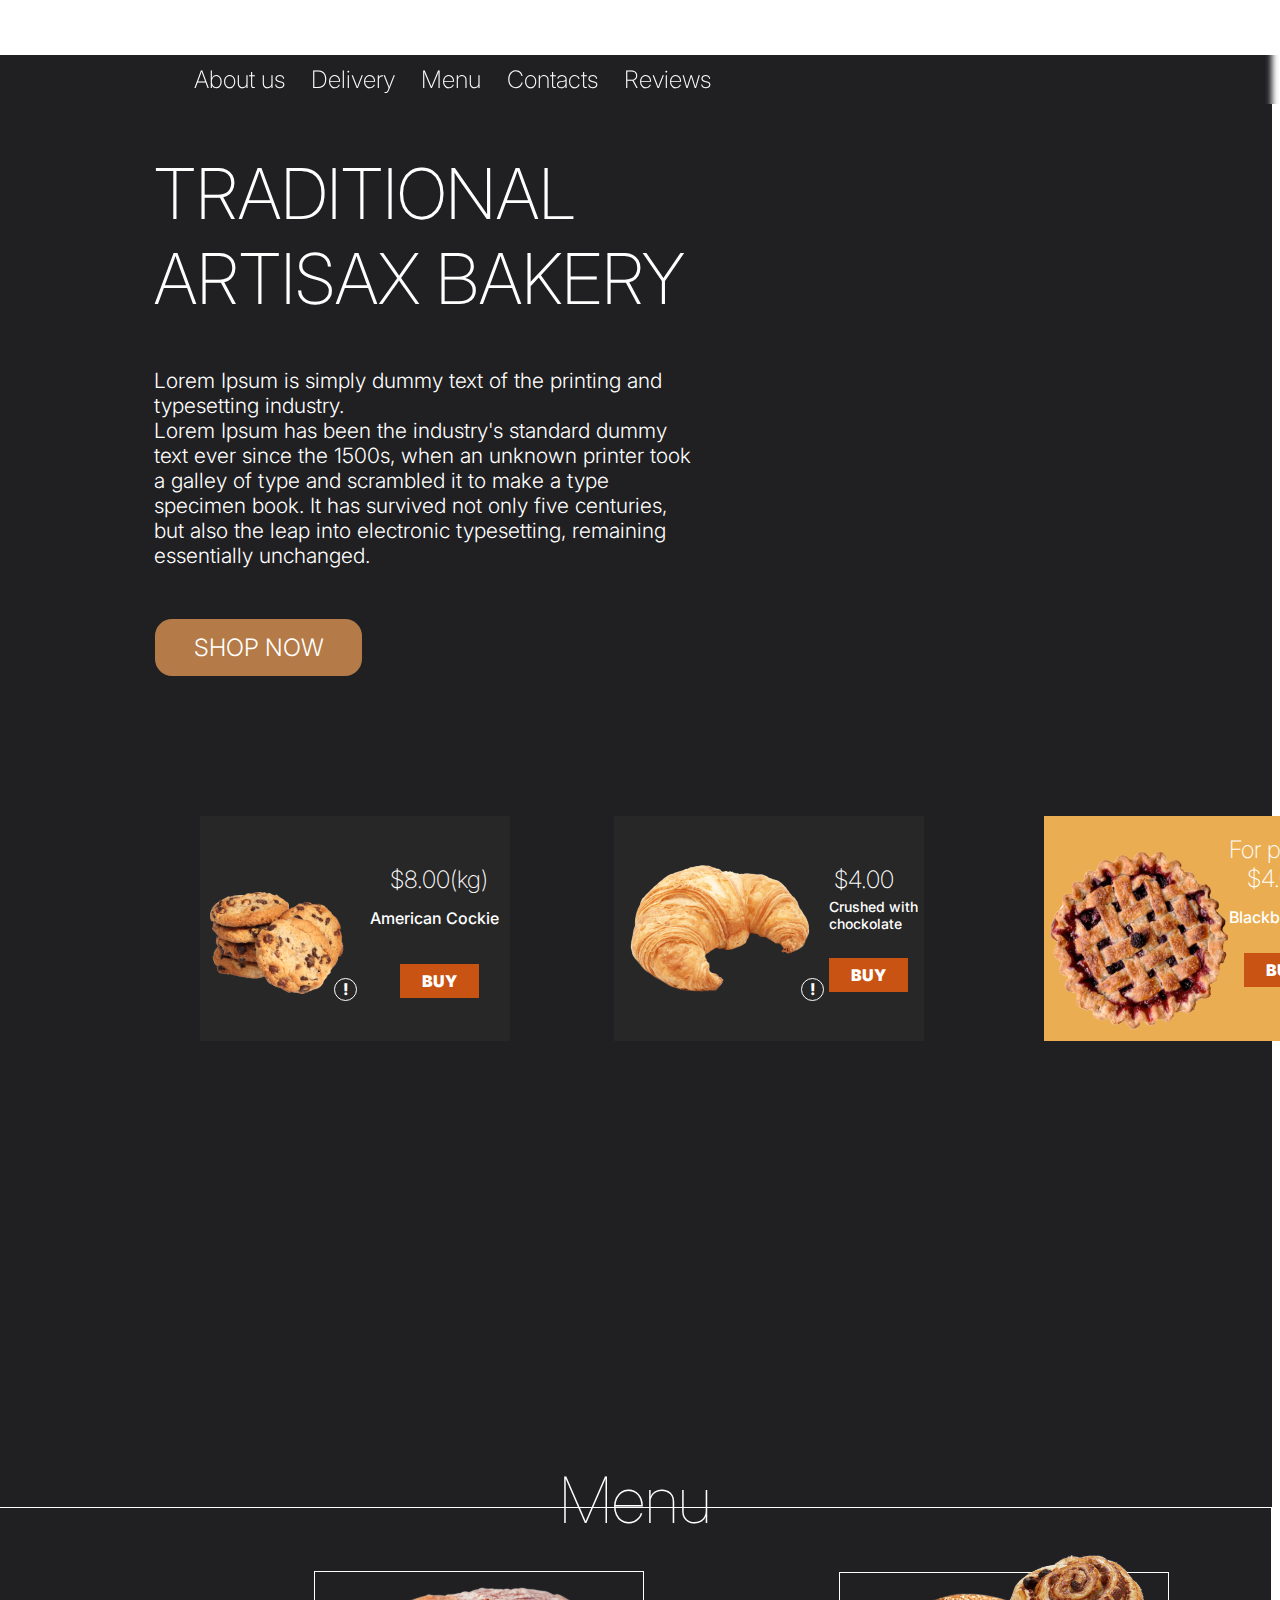
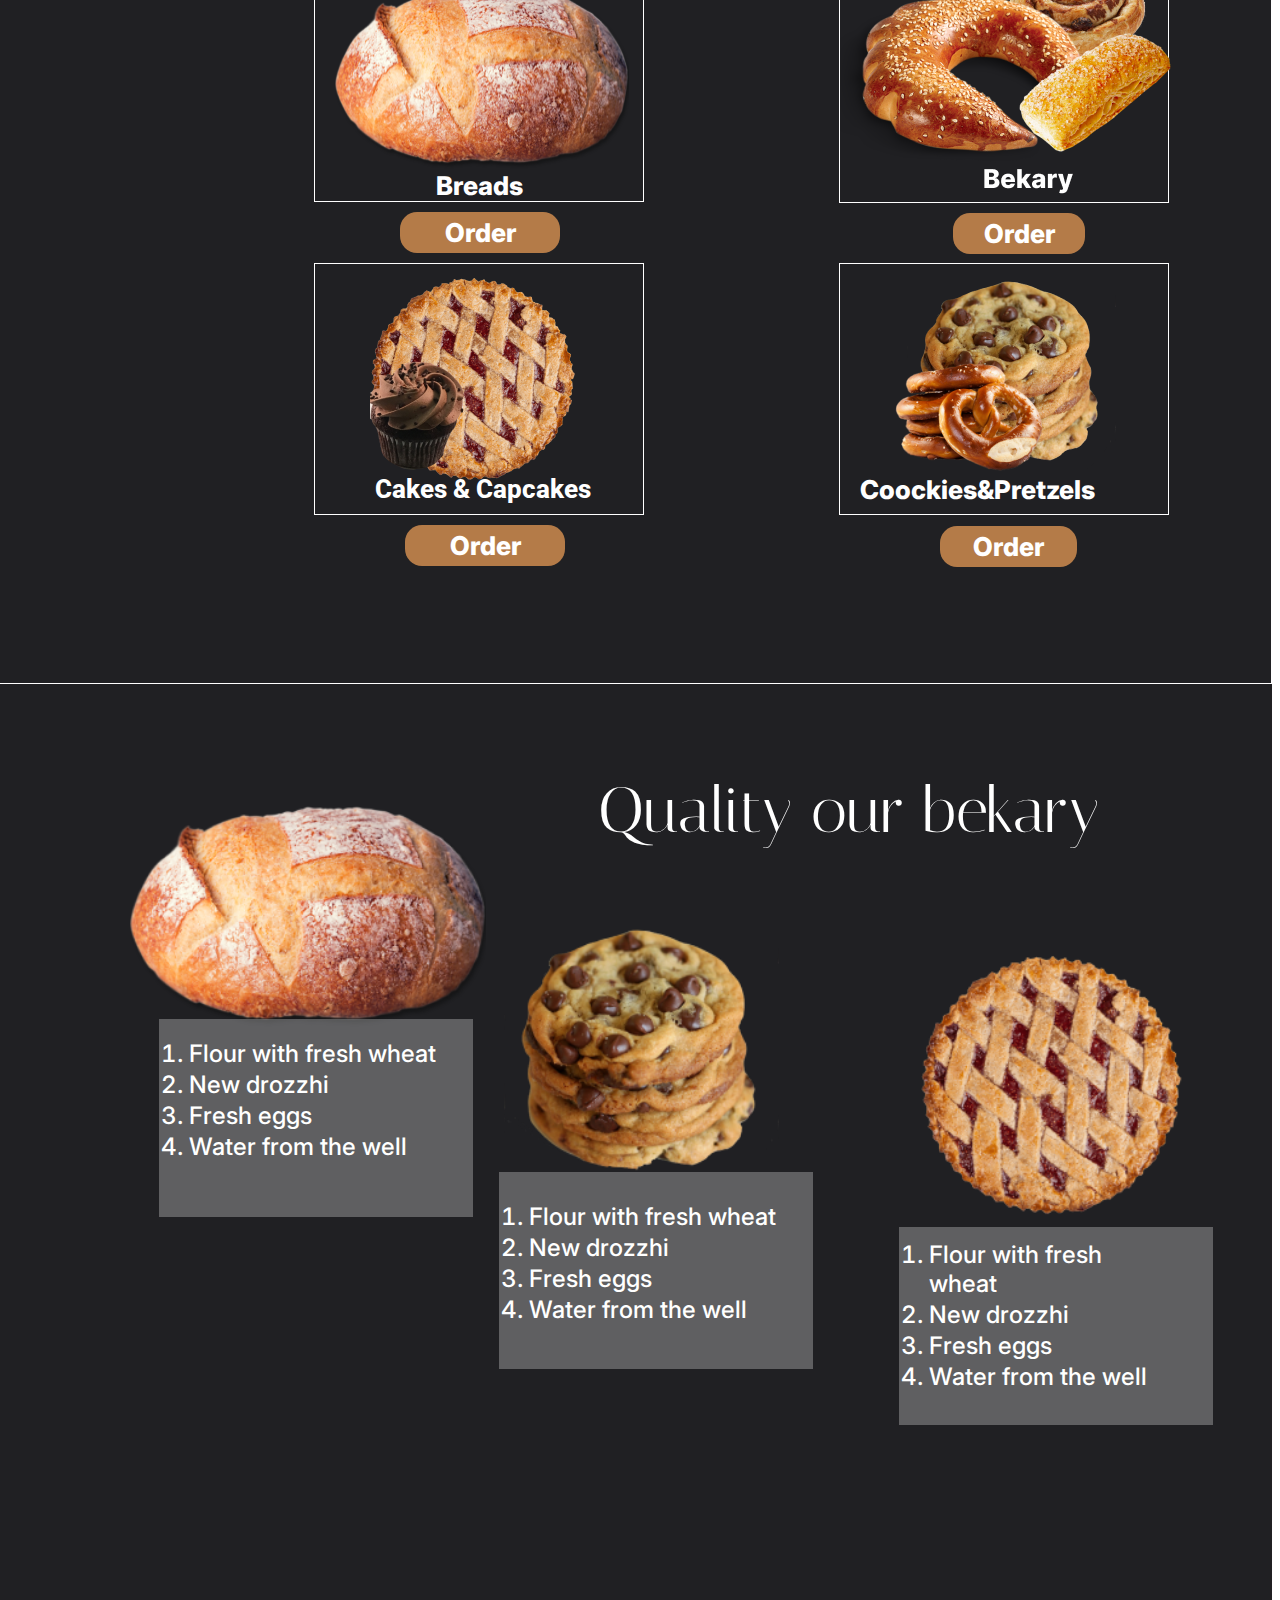
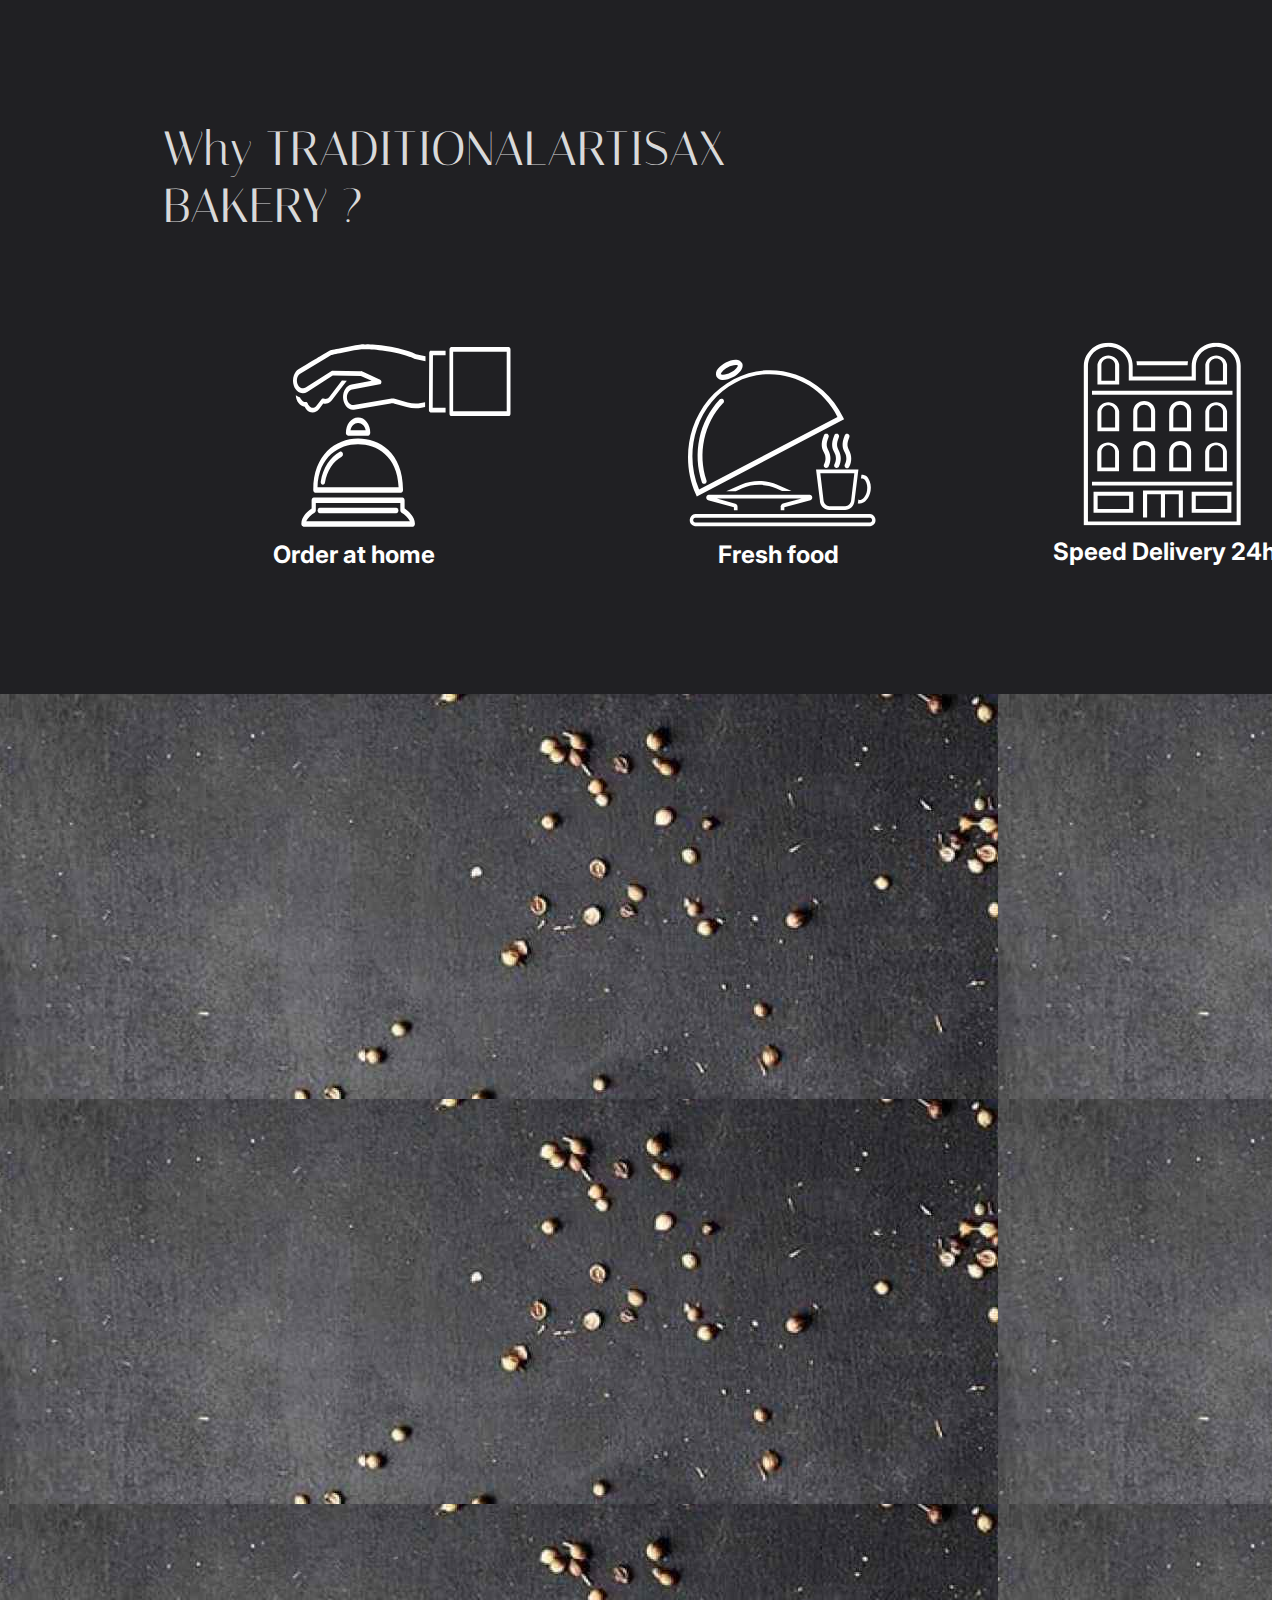
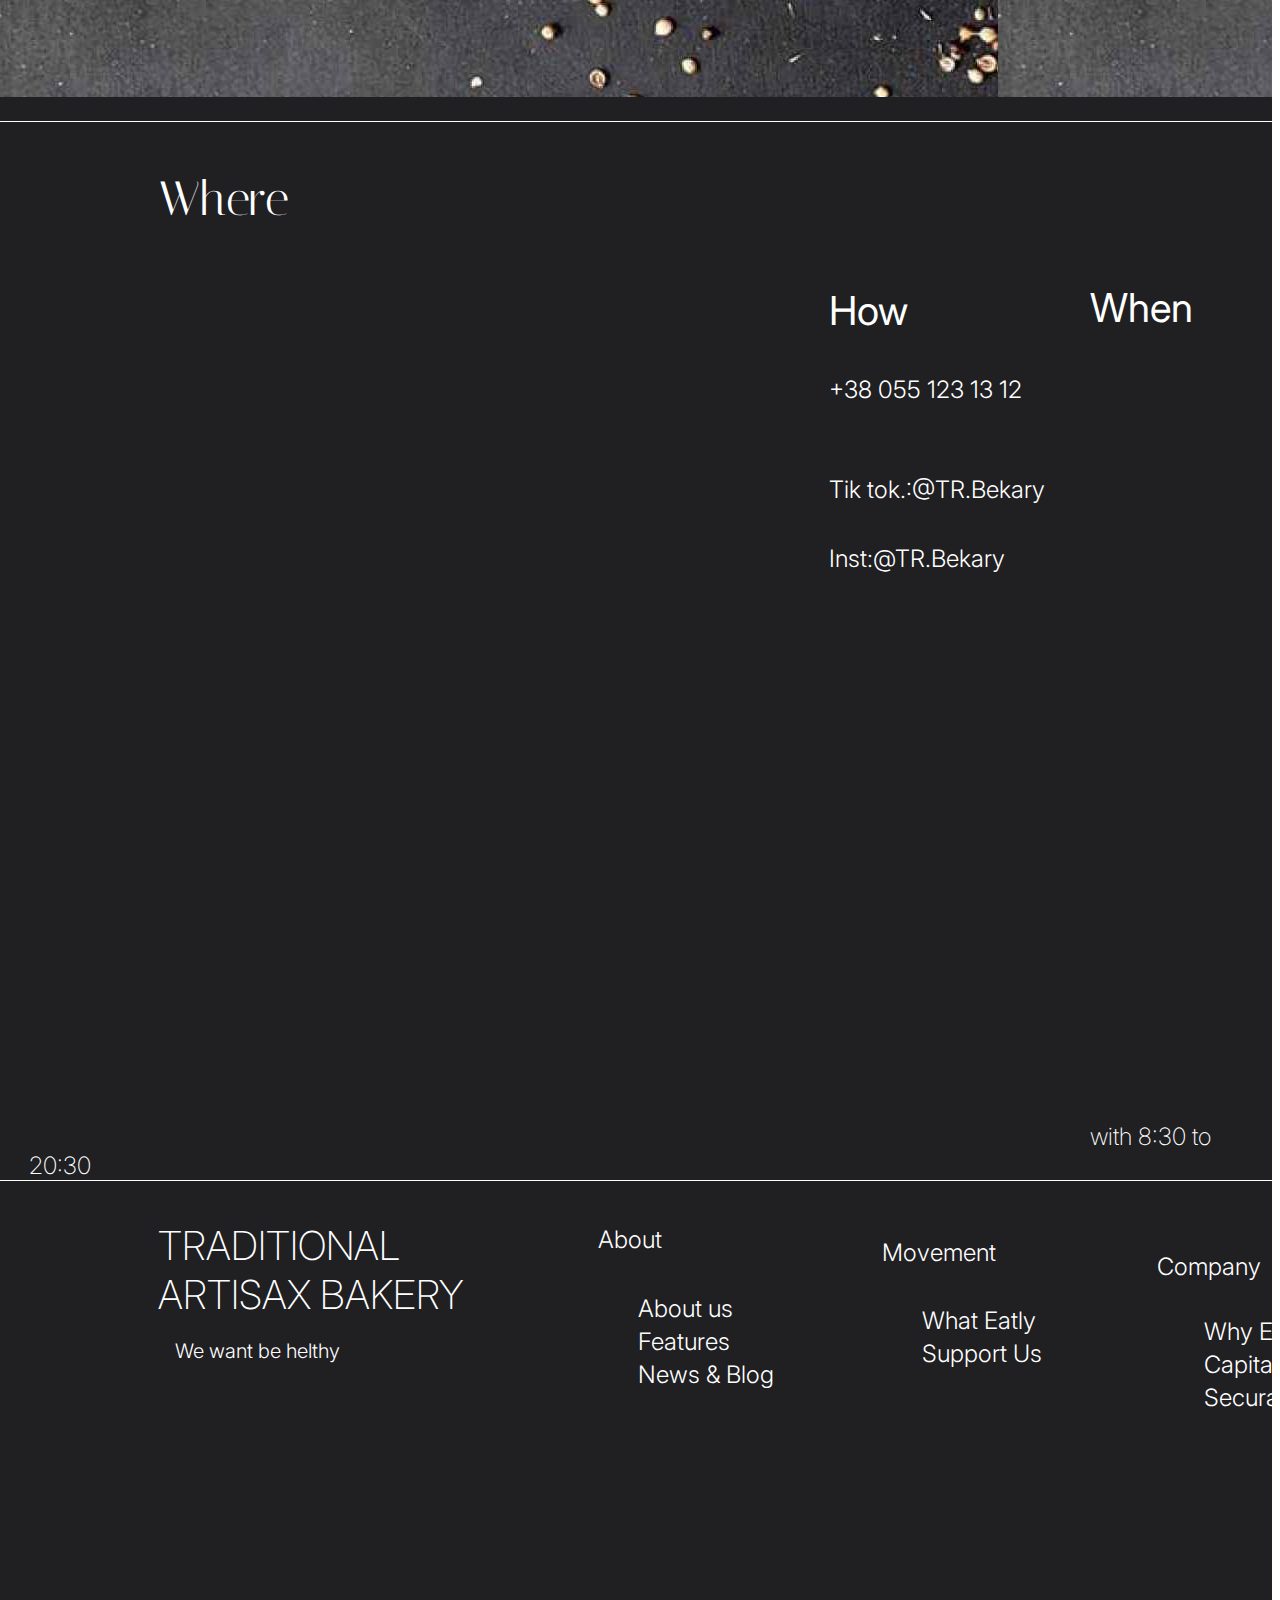
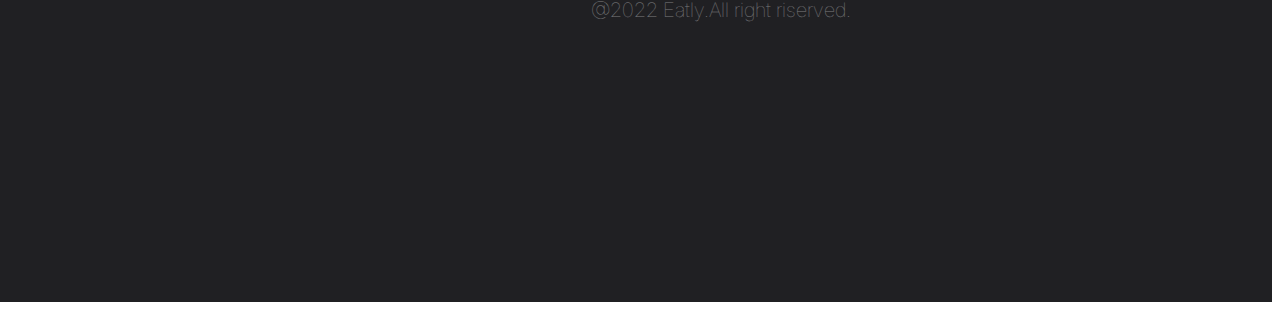
<file: index.html>
<!DOCTYPE html>
<html lang="en">
  <head>
    <meta charset="UTF-8" />
    <meta name="viewport" content="width=device-width, initial-scale=1.0" />
    <title>TRADITIONAL ARTISAX BAKERY</title>
    <link rel="stylesheet" href="./css/style.css" />
    <link rel="preconnect" href="https://fonts.googleapis.com" />
    <link rel="preconnect" href="https://fonts.gstatic.com" crossorigin />
    <link
      href="https://fonts.googleapis.com/css2?family=Inter:wght@800&family=Roboto:wght@500&display=swap"
      rel="stylesheet"
    />
  </head>
  <body>
    <div id="container" class="container">
      <div id="popup-parent" class="popup-parent">
        <div id="popup" style="display: none" class="popup">
          <form>
            <h2 class="form-title">
              TRADITIONAL <br />
              ARTISAX BAKERY
            </h2>
            <input
              name="address-input"
              class="address-input"
              type="text"
              placeholder="Your address"
            />
            <br />
            <input
              name="card-input"
              class="card-input"
              type="text"
              inputmode="numeric"
              placeholder="Your card"
            />
            <br />
            <button class="form-btn" type="submit">Shop now</button>
            <button id="closebtn" class="closebtn" type="button"></button>
            <img class="form-img" src="./image/breads.png" alt="bread" />
          </form>
        </div>
      </div>

      <header class="first-screen">
        <nav class="nav">
          <ul class="ul">
            <li class="about-nav-link"><a href="#">About us</a></li>
            <li id="scroll-object" class="delivery-nav-link">
              <a href="#">Delivery</a>
            </li>
            <li class="menu-nav-link"><a href="#">Menu</a></li>
            <li class="contacts-nav-link"><a href="#">Contacts</a></li>
            <li class="reviews-nav-link"><a href="#">Reviews</a></li>
          </ul>
        </nav>
      </header>
      <main>
        <section class="main-menu">
          <h1 class="title">
            TRADITIONAL <br />
            ARTISAX BAKERY
          </h1>
          <p class="undertitle-text">
            Lorem Ipsum is simply dummy text of the printing and <br />
            typesetting industry. <br />
            Lorem Ipsum has been the industry's standard dummy <br />
            text ever since the 1500s, when an unknown printer took <br />
            a galley of type and scrambled it to make a type <br />
            specimen book. It has survived not only five centuries, <br />
            but also the leap into electronic typesetting, remaining <br />
            essentially unchanged.
          </p>
          <button id="bybtn" class="buy-button" type="button">shop now</button>
          <b id="message" style="display: none" class="neon"
            >You have added an item to your cart, to buy, click the button
            above.</b
          >
        </section>
        <section class="main-products">
          <ul>
            <li class="cookies">
              <img
                class="cookies-img01"
                src="./image/cookie.png"
                alt="cookie"
              />
              <svg
                class="cookies-img02"
                xmlns="http://www.w3.org/2000/svg"
                width="23"
                height="23"
                viewBox="0 0 23 23"
                fill="none"
              >
                <circle cx="11.5" cy="11.5" r="11" stroke="white" />
              </svg>
              <p class="a1">!</p>
              <p class="cookies-cost">$8.00(kg)</p>
              <p class="cookies-signature">American Cockie</p>
              <button
                id="buy01"
                class="cookies-buy-button main-menu-buy-btn"
                type="button"
              >
                buy
              </button>
            </li>
            <li class="croissant">
              <img
                class="croissant-img01"
                src="./image/croissant.png"
                alt="croissant"
              />
              <svg
                class="croissant-img02"
                xmlns="http://www.w3.org/2000/svg"
                width="23"
                height="23"
                viewBox="0 0 23 23"
                fill="none"
              >
                <circle cx="11.5" cy="11.5" r="11" stroke="white" />
              </svg>
              <p class="a2">!</p>
              <p class="croissant-cost">$4.00</p>
              <p class="croissant-signature">
                Crushed with <br />
                chockolate
              </p>
              <button
                id="buy02"
                class="croissant-buy-button main-menu-buy-btn"
                type="button"
              >
                buy
              </button>
            </li>
            <li class="pie">
              <img class="pie-img" src="./image/pie.png" alt="pie" />
              <p class="pie-cost">
                For piece <br />
                &nbsp;&nbsp;&nbsp;$4.00
              </p>
              <p class="pie-signature">Blackberry pie</p>
              <button
                id="buy03"
                class="pie-buy-button main-menu-buy-btn"
                type="button"
              >
                buy
              </button>
            </li>
          </ul>
        </section>
        <section class="menu">
          <h2 class="menu-title">Menu</h2>
          <ul>
            <li class="breads">
              <img class="bread-img" src="./image/bread.png" alt="bread" />
              <p class="bread-subtitle">Breads</p>
              <button id="order01" class="bread-buy-button order" type="button">
                Order
              </button>
            </li>
            <li class="bekary">
              <img class="bekary-img" src="./image/Group 9.png" alt="bread" />
              <!-- <p class="bekary-subtitle">Bekary</p> -->
              <button
                id="order02"
                class="bekary-buy-button order"
                type="button"
              >
                Order
              </button>
            </li>
            <li class="cakes-and-capcakes">
              <img
                class="cakes-and-capcakes-img"
                src="./image/Group 28.png"
                alt="cakes and capcakes"
              />
              <p class="cakes-and-capcakes-subtitle">Cakes & Capcakes</p>
              <button
                id="order03"
                class="cakes-and-capcakes-buy-button order"
                type="button"
              >
                Order
              </button>
            </li>
            <li class="cookies-and-pretzels">
              <img
                class="cookies-and-pretzels-img"
                src="./image/Group 29.png"
                alt="cookies and pretzels"
              />
              <p class="cookies-and-pretzels-subtitle">Coockies&Pretzels</p>
              <button
                id="order04"
                class="cookies-and-pretzels-buy-button order"
                type="button"
              >
                Order
              </button>
            </li>
          </ul>
        </section>
        <section class="quality-our-bekary">
          <h2 class="quality-our-bekary-title">Quality our bekary</h2>

          <ul class="quality-our-bekary-ul">
            <li>
              <img
                class="quality-our-bekary-bread"
                src="./image/bread.png"
                alt="bread"
              />
              <ol class="quality-our-bekary-ul1">
                <li>Flour with fresh wheat</li>
                <li>New drozzhi</li>
                <li>Fresh eggs</li>
                <li>Water from the well</li>
              </ol>
            </li>
            <li>
              <img
                class="quality-our-bekary-cookies"
                src="./image/pngegg(4)1.png"
                alt="cookies"
              />
              <ol class="quality-our-bekary-ul2">
                <li>Flour with fresh wheat</li>
                <li>New drozzhi</li>
                <li>Fresh eggs</li>
                <li>Water from the well</li>
              </ol>
            </li>
            <li>
              <img
                class="quality-our-bekary-pie"
                src="./image/pngwing3.png"
                alt=""
              />
              <ol class="quality-our-bekary-ul3">
                <li>
                  Flour with fresh <br />
                  wheat
                </li>
                <li>New drozzhi</li>
                <li>Fresh eggs</li>
                <li>Water from the well</li>
              </ol>
            </li>
          </ul>
        </section>
        <section class="our-advantages">
          <!-- <div class="our-advantages-gradient"></div> -->
          <div class="content">
            <h2 class="our-advantages-title">
              Why TRADITIONALARTISAX <br />
              BAKERY ?
            </h2>
            <ul>
              <li>
                <svg
                  class="first-advantage"
                  xmlns="http://www.w3.org/2000/svg"
                  width="219"
                  height="183"
                  viewBox="0 0 219 183"
                  fill="none"
                >
                  <path
                    d="M13.2536 65.1983C14.983 67.3296 17.2882 68.5185 19.6856 68.5156C20.9188 68.503 22.1372 68.17 23.2673 67.5365C24.3975 66.903 25.416 65.9822 26.2613 64.8296L30.3675 59.4113C31.8996 59.8615 33.4961 59.7998 35.0043 59.2319C36.5126 58.664 37.882 57.6091 38.9819 56.1678L47.826 44.5203L54.0284 36.4849L49.0607 36.1901L36.4263 52.8504C35.6878 53.7927 34.7554 54.4456 33.7384 54.7328C32.7215 55.02 31.6618 54.9296 30.6834 54.4722C30.3381 54.3033 29.9622 54.2656 29.6006 54.3637C29.2391 54.4617 28.9073 54.6913 28.6447 55.0251L23.7632 61.5123C23.2559 62.1699 22.6521 62.6918 21.9867 63.048C21.3214 63.4042 20.6076 63.5876 19.8867 63.5876C19.1658 63.5876 18.452 63.4042 17.7866 63.048C17.1212 62.6918 16.5175 62.1699 16.0102 61.5123C15.5015 60.9034 15.1001 60.1619 14.8329 59.3377C14.6861 58.8981 14.4418 58.5238 14.1302 58.2616C13.8187 57.9994 13.4538 57.8609 13.0813 57.8633H12.6219C11.6687 57.8621 10.7293 57.5708 9.88071 57.0134C9.03217 56.4559 8.29865 55.6483 7.74035 54.6566C7.4864 54.2508 7.27418 53.8048 7.10871 53.3296C5.5807 52.9129 4.12238 52.1517 2.80151 51.0812C2.97545 54.0653 3.9683 56.8733 5.60349 59.006C7.23867 61.1388 9.41013 62.4579 11.7317 62.7288C12.1613 63.6262 12.6721 64.4551 13.2536 65.1983Z"
                    fill="white"
                  />
                  <path
                    d="M73.6405 0.0681024H71.7741C70.5691 -0.0227008 69.361 -0.0227008 68.156 0.0681024C60.8338 0.842146 38.379 5.78119 37.4314 5.96549C36.4838 6.37094 32.3776 8.84052 5.44325 24.9849C3.45473 26.2731 1.86241 28.3839 0.923382 30.9766C-0.0156419 33.5693 -0.246596 36.4926 0.267821 39.2745C0.782237 42.0563 2.012 44.5344 3.75857 46.3088C5.50514 48.0833 7.66659 49.0503 9.89399 49.0539C11.4099 49.0579 12.9052 48.6034 14.2587 47.7271L39.9008 31.3616L68.0699 31.6933L78.924 36.6693L58.8237 40.3552C56.341 40.7764 54.0746 42.389 52.4807 44.8686C50.8868 47.3481 50.0836 50.5106 50.2328 53.7196C50.382 56.9286 51.4725 59.946 53.2848 62.1646C55.0972 64.3832 57.4969 65.6383 60.0011 65.6775H61.1784L97.9905 59.3008C99.3135 59.1094 100.652 59.1966 101.953 59.5588L114.157 62.9867C119.025 64.3487 124.044 64.5735 128.974 63.6503L132.563 62.9867V58.0845L128.399 58.8585C123.977 59.6809 119.476 59.4937 115.104 58.3056L102.929 54.8778C101.204 54.3949 99.4285 54.2829 97.6746 54.546L60.8338 60.9595C60.0359 61.0665 59.2293 60.97 58.4605 60.6755C57.6917 60.381 56.9759 59.8944 56.3541 59.2436C55.7324 58.5927 55.217 57.7905 54.8375 56.8832C54.4581 55.9758 54.2222 54.9811 54.1432 53.9563C54.0515 52.9416 54.1171 51.9135 54.3363 50.9314C54.5555 49.9494 54.924 49.0329 55.4205 48.2345C55.9169 47.4361 56.5317 46.7718 57.2291 46.2798C57.9266 45.7879 58.693 45.478 59.4842 45.368L87.1077 40.1709C87.524 40.0988 87.9093 39.8486 88.2011 39.4606C88.4929 39.0727 88.6742 38.5697 88.7157 38.0331C88.7606 37.4931 88.6634 36.9493 88.4396 36.4884C88.2159 36.0275 87.8784 35.676 87.481 35.4898L69.161 26.9016C68.9513 26.8665 68.739 26.8665 68.5293 26.9016L39.585 26.5699C39.2868 26.5763 38.9931 26.6641 38.7235 26.8278L12.6793 43.4514C11.2158 44.3398 9.53839 44.4509 8.01143 43.7607C6.48446 43.0706 5.23136 41.6348 4.52437 39.7655C3.8217 37.9346 3.70791 35.8225 4.20749 33.8848C4.70708 31.9472 5.78005 30.3393 7.19489 29.408L38.4077 10.7573C40.8484 10.2412 61.7813 5.67066 68.5867 4.97033C69.6288 4.87899 70.6746 4.87899 71.7167 4.97033H73.6692C80.4172 5.15463 103.906 6.40782 122.312 14.6274H122.628L132.965 16.9127V11.9736L123.374 9.87256C104.997 1.72667 82.542 0.289222 73.7266 0.0312072L73.6405 0.0681024Z"
                    fill="white"
                  />
                  <path
                    d="M214.457 67.1884H160.703V7.51327H214.457V67.1884ZM216.352 2.64783H158.923C158.42 2.64783 157.938 2.9042 157.583 3.36042C157.227 3.81664 157.028 4.43536 157.028 5.08055V69.6211C157.028 70.2663 157.227 70.885 157.583 71.3412C157.938 71.7975 158.42 72.0538 158.923 72.0538H216.352C216.853 72.0443 217.33 71.7849 217.684 71.3308C218.038 70.8766 218.24 70.2633 218.247 69.6211V5.08055C218.24 4.43832 218.038 3.82506 217.684 3.37088C217.33 2.91671 216.853 2.65734 216.352 2.64783Z"
                    fill="white"
                  />
                  <path
                    d="M138.564 6.22314C138.069 6.22314 137.595 6.47563 137.244 6.92494C136.894 7.37425 136.698 7.98355 136.698 8.61897L136.411 66.0088C136.405 66.3245 136.451 66.6381 136.545 66.93C136.639 67.2218 136.779 67.4854 136.956 67.7043C137.125 67.9367 137.33 68.1222 137.557 68.249C137.784 68.3758 138.029 68.4413 138.277 68.4415H153.123V63.5761H140.201L140.459 11.0517H153.123V6.33372H138.593L138.564 6.22314Z"
                    fill="white"
                  />
                  <path
                    d="M13.2248 177.471C15.449 173.807 18.3374 170.897 21.6383 168.994C22.0137 168.775 22.3323 168.422 22.5562 167.978C22.7802 167.534 22.9001 167.016 22.9018 166.487V159.115H107.696V166.487C107.695 167.012 107.811 167.527 108.029 167.971C108.248 168.415 108.561 168.769 108.931 168.994C112.24 170.878 115.132 173.792 117.344 177.471H13.2248ZM112.003 164.792V156.388C111.996 155.657 111.767 154.96 111.364 154.443C110.962 153.927 110.419 153.633 109.85 153.623H20.8343C20.2654 153.633 19.722 153.927 19.3197 154.443C18.9174 154.96 18.6881 155.657 18.6807 156.388V164.792C15.6082 166.856 8.37207 172.569 8.37207 180.236C8.37951 180.966 8.60879 181.663 9.01107 182.18C9.41335 182.696 9.95681 182.99 10.5257 183H120.216C120.8 182.971 121.352 182.651 121.754 182.107C122.156 181.563 122.377 180.838 122.369 180.088C122.369 172.716 115.162 166.856 112.089 164.792H112.003Z"
                    fill="white"
                  />
                  <path
                    d="M65.0548 78.9099H65.5429C67.2341 78.9217 68.8749 79.6511 70.2096 80.9844C71.5444 82.3178 72.4982 84.1802 72.9226 86.2817H57.6751C58.0951 84.1771 59.0477 82.3111 60.3834 80.9768C61.7191 79.6425 63.3623 78.9154 65.0548 78.9099ZM75.3633 91.6631C75.9473 91.6343 76.4993 91.3138 76.9017 90.7698C77.304 90.2257 77.5249 89.5014 77.5169 88.7513C77.5169 86.7329 77.2072 84.7342 76.6055 82.8694C76.0037 81.0045 75.1217 79.3101 74.0098 77.8829C72.8979 76.4556 71.5779 75.3234 70.1252 74.5509C68.6724 73.7785 67.1153 73.381 65.5429 73.381H65.0548C63.4737 73.3858 61.9089 73.7915 60.4504 74.5749C58.9918 75.3583 57.6682 76.5038 56.5556 77.9458C55.4429 79.3877 54.5632 81.0976 53.9669 82.9772C53.3706 84.8569 53.0694 86.8692 53.0808 88.8987C53.0808 89.6319 53.3076 90.335 53.7115 90.8535C54.1154 91.3719 54.6632 91.6631 55.2344 91.6631H75.3633Z"
                    fill="white"
                  />
                  <path
                    d="M64.9974 100.215H65.4282C83.6332 100.215 104.825 111.604 105.973 143.451H24.5959C25.7732 111.862 46.8497 100.362 64.9974 100.215ZM20.3461 146.215C20.3423 146.579 20.3954 146.941 20.5022 147.279C20.6091 147.616 20.7676 147.923 20.9683 148.181C21.1691 148.438 21.408 148.642 21.671 148.779C21.9341 148.916 22.2159 148.984 22.4997 148.979H108.27C108.842 148.979 109.389 148.688 109.793 148.17C110.197 147.651 110.424 146.948 110.424 146.215C110.424 108.176 86.2175 94.6121 65.5143 94.6121H65.0548C42.801 94.7964 20.3461 110.83 20.3461 146.215Z"
                    fill="white"
                  />
                  <path
                    d="M29.5635 140.833H29.9655C30.4685 140.836 30.9564 140.613 31.3445 140.202C31.7326 139.791 31.9965 139.219 32.0904 138.585C33.0615 132.869 35.0931 127.539 38.0126 123.047C40.9321 118.555 44.6532 115.034 48.8597 112.783C49.1192 112.633 49.3525 112.417 49.5457 112.149C49.7389 111.881 49.8881 111.565 49.9845 111.221C50.081 110.877 50.1226 110.512 50.107 110.147C50.0913 109.783 50.0187 109.425 49.8935 109.097C49.6449 108.438 49.2052 107.93 48.6685 107.682C48.1318 107.434 47.5408 107.466 47.022 107.77C42.1828 110.36 37.9088 114.426 34.5712 119.616C31.2336 124.806 28.933 130.963 27.8693 137.553C27.811 137.909 27.8087 138.276 27.8628 138.634C27.9168 138.991 28.026 139.331 28.1838 139.633C28.3417 139.935 28.5451 140.194 28.7821 140.394C29.019 140.593 29.2847 140.73 29.5635 140.796V140.833Z"
                    fill="white"
                  />
                  <path
                    d="M103.619 164.018H26.8643C26.2931 164.018 25.7454 164.309 25.3415 164.827C24.9377 165.346 24.7107 166.049 24.7107 166.782C24.7107 167.515 24.9377 168.218 25.3415 168.737C25.7454 169.255 26.2931 169.547 26.8643 169.547H103.619C104.19 169.547 104.737 169.255 105.141 168.737C105.545 168.218 105.772 167.515 105.772 166.782C105.772 166.049 105.545 165.346 105.141 164.827C104.737 164.309 104.19 164.018 103.619 164.018Z"
                    fill="white"
                  />
                </svg>
                <p class="first-advantages-signature">Order at home</p>
              </li>
              <li>
                <svg
                  class="second-advantage"
                  xmlns="http://www.w3.org/2000/svg"
                  width="254"
                  height="194"
                  viewBox="0 0 254 194"
                  fill="none"
                >
                  <path
                    d="M46.614 8.79481C49.3874 7.25461 52.4402 6.36318 55.5663 6.18065C56.4072 6.08244 57.256 6.26513 57.9941 6.70339C58.2217 7.54797 56.0595 11.6503 49.5349 15.0688C46.7749 16.6025 43.733 17.4808 40.6205 17.6427C39.7797 17.741 38.9309 17.5581 38.1928 17.1199C37.9652 16.2753 40.0895 12.2134 46.614 8.79481ZM40.6205 23.7157C44.5921 23.5518 48.4794 22.4528 52.0006 20.4983C55.393 18.8023 58.4256 16.3943 60.915 13.4199C64.4428 8.95566 63.76 5.65774 63.0013 4.08923C62.2583 2.69397 61.1393 1.56579 59.7876 0.849237C58.4359 0.132685 56.9132 -0.139588 55.4146 0.0674076C51.4459 0.250934 47.5625 1.34895 44.0346 3.28494C40.629 4.99485 37.5841 7.41604 35.0823 10.4035C33.8903 11.5476 33.0584 13.052 32.6989 14.7135C32.3393 16.375 32.4695 18.1134 33.0718 19.6939C33.8147 21.0892 34.9338 22.2174 36.2855 22.9339C37.6372 23.6505 39.1599 23.9227 40.6585 23.7157H40.6205Z"
                    fill="white"
                  />
                  <path
                    d="M55.1111 26.7725C67.4548 20.2368 81.068 16.8488 94.8653 16.8787C111.067 16.8232 126.979 21.4284 140.907 30.2035C154.835 38.9787 166.257 51.5952 173.957 66.7091L12.8912 151.167C3.45161 128.666 2.57363 103.169 10.4405 79.9982C18.3073 56.8273 34.311 37.773 55.1111 26.8126V26.7725ZM10.2358 159.211L181.657 69.4037L180.367 66.7091C168.818 43.2083 149.047 25.438 125.289 17.2055C101.532 8.9731 75.6783 10.9334 53.2677 22.6664C30.857 34.3994 13.6719 54.9718 5.39444 79.9759C-2.88303 104.98 -1.59448 132.427 8.98401 156.436L10.2358 159.131V159.211Z"
                    fill="white"
                  />
                  <path
                    d="M18.7709 144.571C19.1099 144.586 19.4474 144.517 19.7571 144.37C20.1265 144.238 20.4658 144.025 20.7535 143.746C21.0411 143.467 21.2708 143.128 21.4278 142.749C21.5848 142.371 21.6658 141.962 21.6655 141.549C21.6652 141.135 21.5837 140.727 21.4262 140.348C16.3619 125.016 15.4837 108.479 18.8928 92.6414C22.302 76.8033 29.8598 62.3076 40.6964 50.8227C41.0359 50.5603 41.3164 50.2215 41.5177 49.8306C41.719 49.4397 41.8362 49.0063 41.8607 48.5616C41.8853 48.117 41.8167 47.6721 41.6599 47.2589C41.503 46.8457 41.2618 46.4745 40.9535 46.1718C40.6453 45.8692 40.2776 45.6428 39.877 45.5087C39.4764 45.3746 39.0527 45.3363 38.6365 45.3964C38.2202 45.4565 37.8217 45.6137 37.4695 45.8565C37.1173 46.0994 36.8203 46.4218 36.5996 46.8009C25.014 59.0975 16.9435 74.6164 13.3191 91.5669C9.69465 108.518 10.6641 126.209 16.1155 142.601C16.3163 143.177 16.6781 143.674 17.1526 144.026C17.6271 144.378 18.1917 144.568 18.7709 144.571Z"
                    fill="white"
                  />
                  <path
                    d="M211.928 189.576H8.37704C7.7323 189.494 7.13833 189.164 6.70741 188.649C6.27649 188.134 6.03853 187.469 6.03853 186.781C6.03853 186.092 6.27649 185.428 6.70741 184.913C7.13833 184.398 7.7323 184.068 8.37704 183.986H211.928C212.573 184.068 213.167 184.398 213.598 184.913C214.029 185.428 214.267 186.092 214.267 186.781C214.267 187.469 214.029 188.134 213.598 188.649C213.167 189.164 212.573 189.494 211.928 189.576ZM211.928 179.562H8.37704C6.65896 179.698 5.05293 180.517 3.88092 181.856C2.70892 183.195 2.05762 184.954 2.05762 186.781C2.05762 188.608 2.70892 190.367 3.88092 191.705C5.05293 193.044 6.65896 193.864 8.37704 194H211.928C213.646 193.864 215.252 193.044 216.424 191.705C217.596 190.367 218.247 188.608 218.247 186.781C218.247 184.954 217.596 183.195 216.424 181.856C215.252 180.517 213.646 179.698 211.928 179.562Z"
                    fill="white"
                  />
                  <path
                    d="M193.606 132.305L189.813 164.238C189.584 165.976 188.771 167.568 187.524 168.721C186.276 169.873 184.678 170.51 183.023 170.512H164.587C162.932 170.51 161.334 169.873 160.086 168.721C158.838 167.568 158.026 165.976 157.797 164.238L154.004 132.305H193.606ZM153.473 164.801C153.829 167.609 155.132 170.186 157.14 172.056C159.147 173.926 161.725 174.963 164.397 174.976H182.833C185.508 174.971 188.09 173.937 190.099 172.066C192.108 170.194 193.409 167.613 193.758 164.801L198.348 127.881H149.034L153.624 164.801H153.473Z"
                    fill="white"
                  />
                  <path
                    d="M199.106 163.152C198.806 163.096 198.513 163.001 198.234 162.871L197.931 165.525C197.931 166.169 197.665 166.732 197.551 167.335L198.386 167.536C198.866 167.576 199.347 167.576 199.827 167.536C205.707 167.536 211.207 160.98 212.535 152.615C213.427 147.508 212.421 142.233 209.728 137.895C209.019 136.831 208.117 135.928 207.075 135.237C206.033 134.547 204.871 134.083 203.659 133.873C203.066 133.813 202.469 133.813 201.876 133.873L201.307 138.418C201.634 138.379 201.965 138.379 202.293 138.418H203.052C204.399 138.728 205.581 139.578 206.352 140.791C208.379 144.184 209.111 148.268 208.4 152.213C207.452 158.648 203.014 163.997 199.106 163.313V163.152Z"
                    fill="white"
                  />
                  <path
                    d="M174.146 86.3757C173.803 86.2084 173.432 86.1153 173.054 86.1017C172.677 86.0881 172.301 86.1545 171.947 86.2967C171.594 86.439 171.272 86.6543 170.998 86.9303C170.724 87.2062 170.505 87.5372 170.353 87.904C165.839 98.7227 168.153 103.71 170.353 108.013C171.54 110.108 172.167 112.507 172.167 114.951C172.167 117.395 171.54 119.793 170.353 121.888C170.197 122.257 170.113 122.655 170.106 123.059C170.098 123.463 170.167 123.865 170.309 124.24C170.45 124.615 170.661 124.956 170.93 125.243C171.198 125.53 171.518 125.757 171.87 125.91C172.219 126.063 172.593 126.145 172.97 126.152C173.536 126.158 174.091 125.986 174.564 125.656C175.037 125.327 175.407 124.855 175.626 124.302C177.111 121.397 177.866 118.137 177.82 114.834C177.773 111.53 176.926 108.295 175.36 105.439C173.577 101.618 172.174 98.5619 175.588 90.3573C175.746 89.9935 175.833 89.5998 175.846 89.1996C175.859 88.7993 175.796 88.4003 175.662 88.026C175.528 87.6516 175.325 87.3093 175.065 87.019C174.804 86.7288 174.492 86.4965 174.146 86.3355V86.3757Z"
                    fill="white"
                  />
                  <path
                    d="M162.046 86.3757C161.702 86.2084 161.331 86.1153 160.954 86.1017C160.576 86.0881 160.2 86.1545 159.847 86.2967C159.494 86.439 159.171 86.6543 158.897 86.9303C158.623 87.2062 158.404 87.5372 158.252 87.904C153.738 98.7227 156.052 103.71 158.252 108.013C159.439 110.108 160.066 112.507 160.066 114.951C160.066 117.395 159.439 119.793 158.252 121.888C158.097 122.257 158.013 122.655 158.005 123.059C157.997 123.463 158.066 123.865 158.208 124.24C158.349 124.615 158.561 124.956 158.829 125.243C159.097 125.53 159.417 125.757 159.77 125.91C160.119 126.063 160.492 126.145 160.87 126.152C161.447 126.169 162.016 125.997 162.498 125.658C162.98 125.32 163.352 124.832 163.563 124.261C165.061 121.363 165.827 118.103 165.787 114.798C165.747 111.494 164.903 108.256 163.335 105.399C161.552 101.578 160.149 98.5216 163.563 90.3171C163.721 89.9532 163.808 89.5597 163.821 89.1594C163.834 88.7592 163.772 88.3602 163.637 87.9858C163.503 87.6115 163.3 87.2691 163.04 86.9789C162.779 86.6887 162.467 86.4562 162.121 86.2953L162.046 86.3757Z"
                    fill="white"
                  />
                  <path
                    d="M182.53 108.174C183.705 110.274 184.325 112.67 184.325 115.112C184.325 117.553 183.705 119.95 182.53 122.049C182.356 122.418 182.256 122.821 182.235 123.233C182.215 123.645 182.274 124.057 182.409 124.443C182.545 124.83 182.753 125.183 183.023 125.481C183.292 125.778 183.616 126.014 183.974 126.174C184.333 126.334 184.718 126.414 185.107 126.41C185.496 126.405 185.88 126.316 186.235 126.148C186.59 125.98 186.909 125.737 187.172 125.433C187.435 125.129 187.637 124.772 187.764 124.382C189.26 121.481 190.022 118.219 189.975 114.914C189.928 111.608 189.075 108.372 187.499 105.52C185.716 101.699 184.312 98.6423 187.764 90.4378C188.07 89.6963 188.086 88.8565 187.809 88.1026C187.531 87.3486 186.983 86.7421 186.285 86.4159C185.942 86.2487 185.571 86.1555 185.193 86.142C184.815 86.1284 184.439 86.1948 184.086 86.337C183.733 86.4793 183.41 86.6946 183.136 86.9706C182.863 87.2465 182.643 87.5775 182.492 87.9442C178.015 98.7629 180.329 103.75 182.492 108.053L182.53 108.174Z"
                    fill="white"
                  />
                  <path
                    d="M107.914 171.438V175.138H112.125V171.84L142.472 163.515C143.163 163.307 143.761 162.843 144.157 162.207C144.553 161.572 144.72 160.806 144.628 160.051C144.536 159.295 144.191 158.6 143.656 158.091C143.121 157.583 142.432 157.295 141.713 157.281H24.1195C23.404 157.304 22.7201 157.598 22.1915 158.11C21.6628 158.621 21.3243 159.317 21.2372 160.07C21.1502 160.823 21.3202 161.585 21.7167 162.216C22.1131 162.848 22.7098 163.309 23.3987 163.515L53.442 171.759V175.138H57.6527V171.116C57.6465 170.329 57.3989 169.566 56.9471 168.942C56.4954 168.318 55.8642 167.867 55.149 167.657L33.5649 161.624H132.192L110.532 167.536C109.704 167.772 108.976 168.298 108.467 169.028C107.957 169.758 107.695 170.65 107.725 171.558L107.914 171.438Z"
                    fill="white"
                  />
                  <path
                    d="M102.338 149.719L109.508 152.856H120.47L103.931 145.617C90.3919 139.806 75.2511 139.806 61.7115 145.617L44.4518 153.017H55.6042L63.1909 149.719C75.7228 144.352 89.7305 144.352 102.262 149.719H102.338Z"
                    fill="white"
                  />
                </svg>
                <p class="second-advantages-signature">Fresh food</p>
              </li>
              <li>
                <svg
                  class="third-advantage"
                  xmlns="http://www.w3.org/2000/svg"
                  width="219"
                  height="183"
                  viewBox="0 0 219 183"
                  fill="none"
                >
                  <path
                    d="M184.237 179.211H35.07V23.1488C35.0782 18.0481 37.2153 13.1585 41.0127 9.55179C44.8102 5.94503 49.9583 3.91532 55.3287 3.90749H55.765C61.1354 3.91532 66.2836 5.94503 70.081 9.55179C73.8785 13.1585 76.0155 18.0481 76.0238 23.1488V37.7426H143.345V23.1488C143.353 18.0481 145.49 13.1585 149.288 9.55179C153.085 5.94503 158.233 3.91532 163.604 3.90749H164.04C169.411 3.91532 174.559 5.94503 178.356 9.55179C182.154 13.1585 184.291 18.0481 184.299 23.1488V179.181L184.237 179.211ZM163.978 0.029631H163.541C157.085 0.0374423 150.895 2.47479 146.327 6.80794C141.759 11.1411 139.185 17.0169 139.169 23.1488V33.8352H79.9508V23.1488C79.9508 17.0094 77.383 11.1214 72.8122 6.78016C68.2414 2.43892 62.0421 0 55.578 0H55.1417C48.7018 0.039054 42.5392 2.49426 37.9971 6.83044C33.455 11.1666 30.9016 17.0322 30.8936 23.1488V183H188.351V23.1488C188.351 17.0094 185.783 11.1214 181.212 6.78016C176.641 2.43892 170.442 0 163.978 0V0.029631Z"
                    fill="white"
                  />
                  <path
                    d="M44.7943 153.398H76.3979V166.689H44.7943V153.398ZM40.6802 170.597H80.512V149.461H40.6802V170.597Z"
                    fill="white"
                  />
                  <path
                    d="M143.283 153.398H174.886V166.689H143.283V153.398ZM139.169 170.597H179V149.461H139.169V170.597Z"
                    fill="white"
                  />
                  <path
                    d="M62.3102 37.9498H48.5654V21.8759C48.6829 20.2207 49.4579 18.6697 50.7338 17.5368C52.0097 16.4039 53.6912 15.7736 55.4378 15.7736C57.1845 15.7736 58.8659 16.4039 60.1418 17.5368C61.4177 18.6697 62.1928 20.2207 62.3102 21.8759V37.9498ZM66.4243 21.8759C66.0769 19.3615 64.7787 17.0529 62.7717 15.3804C60.7647 13.708 58.1857 12.7858 55.5157 12.7858C52.8457 12.7858 50.2668 13.708 48.2598 15.3804C46.2527 17.0529 44.9545 19.3615 44.6072 21.8759V41.8573H66.4243V21.8759Z"
                    fill="white"
                  />
                  <path
                    d="M170.554 37.9498H156.809V21.8759C156.927 20.2207 157.702 18.6697 158.978 17.5368C160.254 16.4039 161.935 15.7736 163.682 15.7736C165.428 15.7736 167.11 16.4039 168.386 17.5368C169.662 18.6697 170.437 20.2207 170.554 21.8759V37.9498ZM174.668 21.8759C174.321 19.3615 173.023 17.0529 171.016 15.3804C169.009 13.708 166.43 12.7858 163.76 12.7858C161.09 12.7858 158.511 13.708 156.504 15.3804C154.497 17.0529 153.198 19.3615 152.851 21.8759V41.8573H174.668V21.8759Z"
                    fill="white"
                  />
                  <path
                    d="M62.3102 84.8693H48.5654V68.7954C48.6829 67.1402 49.4579 65.5892 50.7338 64.4563C52.0097 63.3234 53.6912 62.6932 55.4378 62.6932C57.1845 62.6932 58.8659 63.3234 60.1418 64.4563C61.4177 65.5892 62.1928 67.1402 62.3102 68.7954V84.8693ZM66.4243 68.7954C66.0769 66.281 64.7787 63.9724 62.7717 62.3C60.7647 60.6275 58.1857 59.7053 55.5157 59.7053C52.8457 59.7053 50.2668 60.6275 48.2598 62.3C46.2527 63.9724 44.9545 66.281 44.6072 68.7954V88.7768H66.4243V68.7954Z"
                    fill="white"
                  />
                  <path
                    d="M98.4017 84.8689H84.6258V68.795C84.6258 67.0599 85.3515 65.3959 86.6432 64.1691C87.935 62.9422 89.687 62.253 91.5138 62.253C93.3406 62.253 95.0925 62.9422 96.3843 64.1691C97.676 65.3959 98.4017 67.0599 98.4017 68.795V84.8689ZM102.516 68.795C102.516 66.0236 101.357 63.3657 99.2934 61.4061C97.2301 59.4464 94.4317 58.3455 91.5138 58.3455C88.5958 58.3455 85.7974 59.4464 83.7341 61.4061C81.6709 63.3657 80.5117 66.0236 80.5117 68.795V88.7764H102.516V68.795Z"
                    fill="white"
                  />
                  <path
                    d="M134.494 84.8689H120.718V68.795C120.718 67.0599 121.443 65.3959 122.735 64.1691C124.027 62.9422 125.779 62.253 127.606 62.253C129.432 62.253 131.184 62.9422 132.476 64.1691C133.768 65.3959 134.494 67.0599 134.494 68.795V84.8689ZM138.608 68.795C138.608 66.0236 137.448 63.3657 135.385 61.4061C133.322 59.4464 130.523 58.3455 127.606 58.3455C124.688 58.3455 121.889 59.4464 119.826 61.4061C117.763 63.3657 116.604 66.0236 116.604 68.795V88.7764H138.608V68.795Z"
                    fill="white"
                  />
                  <path
                    d="M170.554 84.8693H156.809V68.7954C156.927 67.1402 157.702 65.5892 158.978 64.4563C160.254 63.3234 161.935 62.6932 163.682 62.6932C165.428 62.6932 167.11 63.3234 168.386 64.4563C169.662 65.5892 170.437 67.1402 170.554 68.7954V84.8693ZM174.668 68.7954C174.321 66.281 173.023 63.9724 171.016 62.3C169.009 60.6275 166.43 59.7053 163.76 59.7053C161.09 59.7053 158.511 60.6275 156.504 62.3C154.497 63.9724 153.198 66.281 152.851 68.7954V88.7768H174.668V68.7954Z"
                    fill="white"
                  />
                  <path
                    d="M48.5652 108.995C48.6826 107.34 49.4577 105.789 50.7336 104.656C52.0095 103.523 53.6909 102.893 55.4376 102.893C57.1842 102.893 58.8656 103.523 60.1415 104.656C61.4174 105.789 62.1925 107.34 62.3099 108.995V125.039H48.5652V108.995ZM44.4199 128.887H66.237V108.995C65.8897 106.48 64.5914 104.172 62.5844 102.499C60.5774 100.827 57.9985 99.9048 55.3285 99.9048C52.6585 99.9048 50.0796 100.827 48.0725 102.499C46.0655 104.172 44.7673 106.48 44.4199 108.995V128.947V128.887Z"
                    fill="white"
                  />
                  <path
                    d="M84.6258 108.995C84.6258 107.26 85.3515 105.596 86.6432 104.369C87.935 103.142 89.687 102.453 91.5138 102.453C93.3406 102.453 95.0925 103.142 96.3843 104.369C97.676 105.596 98.4017 107.26 98.4017 108.995V125.039H84.6258V108.995ZM80.5117 128.947H102.516V108.995C102.516 106.224 101.357 103.566 99.2934 101.606C97.2301 99.6463 94.4317 98.5454 91.5138 98.5454C88.5958 98.5454 85.7974 99.6463 83.7341 101.606C81.6709 103.566 80.5117 106.224 80.5117 108.995V128.947Z"
                    fill="white"
                  />
                  <path
                    d="M120.718 108.995C120.718 107.26 121.443 105.596 122.735 104.369C124.027 103.142 125.779 102.453 127.606 102.453C129.432 102.453 131.184 103.142 132.476 104.369C133.768 105.596 134.494 107.26 134.494 108.995V125.039H120.718V108.995ZM116.604 128.947H138.608V108.995C138.608 106.224 137.448 103.566 135.385 101.606C133.322 99.6463 130.523 98.5454 127.606 98.5454C124.688 98.5454 121.889 99.6463 119.826 101.606C117.763 103.566 116.604 106.224 116.604 108.995V128.947Z"
                    fill="white"
                  />
                  <path
                    d="M156.809 108.995C156.927 107.34 157.702 105.789 158.978 104.656C160.254 103.523 161.935 102.893 163.682 102.893C165.428 102.893 167.11 103.523 168.386 104.656C169.662 105.789 170.437 107.34 170.554 108.995V125.039H156.809V108.995ZM152.695 128.947H174.512V108.995C174.165 106.48 172.867 104.172 170.86 102.499C168.853 100.827 166.274 99.9048 163.604 99.9048C160.934 99.9048 158.355 100.827 156.348 102.499C154.341 104.172 153.043 106.48 152.695 108.995V128.947Z"
                    fill="white"
                  />
                  <path
                    d="M90.3296 175.304H94.4437V152.007H108.282V175.304H112.396V152.007H126.234V175.304H130.348V148.099H90.3296V175.304Z"
                    fill="white"
                  />
                  <path
                    d="M39.1218 52.0404H180.123V48.1329H39.1218V52.0404Z"
                    fill="white"
                  />
                  <path
                    d="M135.086 22.468C135.125 21.1582 135.261 19.8525 135.491 18.5605H83.7534C83.984 19.8525 84.1193 21.1582 84.1586 22.468H135.086Z"
                    fill="white"
                  />
                  <path
                    d="M39.1218 143.215H180.123V139.307H39.1218V143.215Z"
                    fill="white"
                  />
                </svg>
                <p class="third-advantages-signature">Speed Delivery 24h</p>
              </li>
            </ul>
          </div>
        </section>
      </main>
      <footer class="address">
        <h3 class="address-title">Where</h3>
        <address>
          <iframe
            src="https://www.google.com/maps/embed?pb=!1m14!1m8!1m3!1d2566.595587455372!2d36.3340519!3d49.9626883!3m2!1i1024!2i768!4f13.1!3m3!1m2!1s0x41270a4ca01a43cb%3A0xe6da4398e569d326!2z0JrRg9C70LjQvdC40YfRlg!5e0!3m2!1suk!2sua!4v1695803986692!5m2!1suk!2sua"
            width="600"
            height="450"
            style="border: 0"
            allowfullscreen=""
            loading="lazy"
            referrerpolicy="no-referrer-when-downgrade"
          ></iframe>

          <h3 class="how">How</h3>
          <a class="tel-url" href="tel:+380551231312">+38 055 123 13 12</a>
          <p class="tik-tok-url">
            Tik tok.:<a href="https://www.tiktok.com/@tr_bakery">@TR.Bekary</a>
          </p>
          <p class="inst-url">Inst:<a href="#">@TR.Bekary</a></p>
        </address>
        <h3 class="when">When</h3>
        <time class="when-inscription">
          with 8:30 to <br />
          &nbsp;&nbsp;&nbsp;&nbsp;&nbsp;20:30
        </time>
      </footer>
      <footer class="info">
        <p class="info-title">
          TRADITIONAL <br />
          ARTISAX BAKERY
        </p>
        <p class="info-inscription">We want be helthy</p>

        <ul>
          <li>
            <h4 class="about-title">About</h4>
            <ul>
              <li><p class="about">About us</p></li>
              <li><p class="about">Features</p></li>
              <li><p class="about">News & Blog</p></li>
            </ul>
          </li>
          <li>
            <h4 class="movement-title">Movement</h4>
            <ul>
              <li><p class="movement">What Eatly</p></li>
              <li><p class="movement">Support Us</p></li>
            </ul>
          </li>
          <li>
            <h4 class="company-title">Company</h4>
            <ul>
              <li><p class="company">Why Eatly</p></li>
              <li><p class="company">Capital</p></li>
              <li><p class="company">Securaty</p></li>
            </ul>
          </li>
        </ul>
        <p class="agreement">@2022 Eatly.All right riserved.</p>
      </footer>
    </div>

    <div id="blur-background" class="blur-background"></div>
    <script src="./js/main.js"></script>
    <script src="https://ajax.googleapis.com/ajax/libs/jquery/3.7.1/jquery.min.js"></script>
  </body>
</html>
</file>
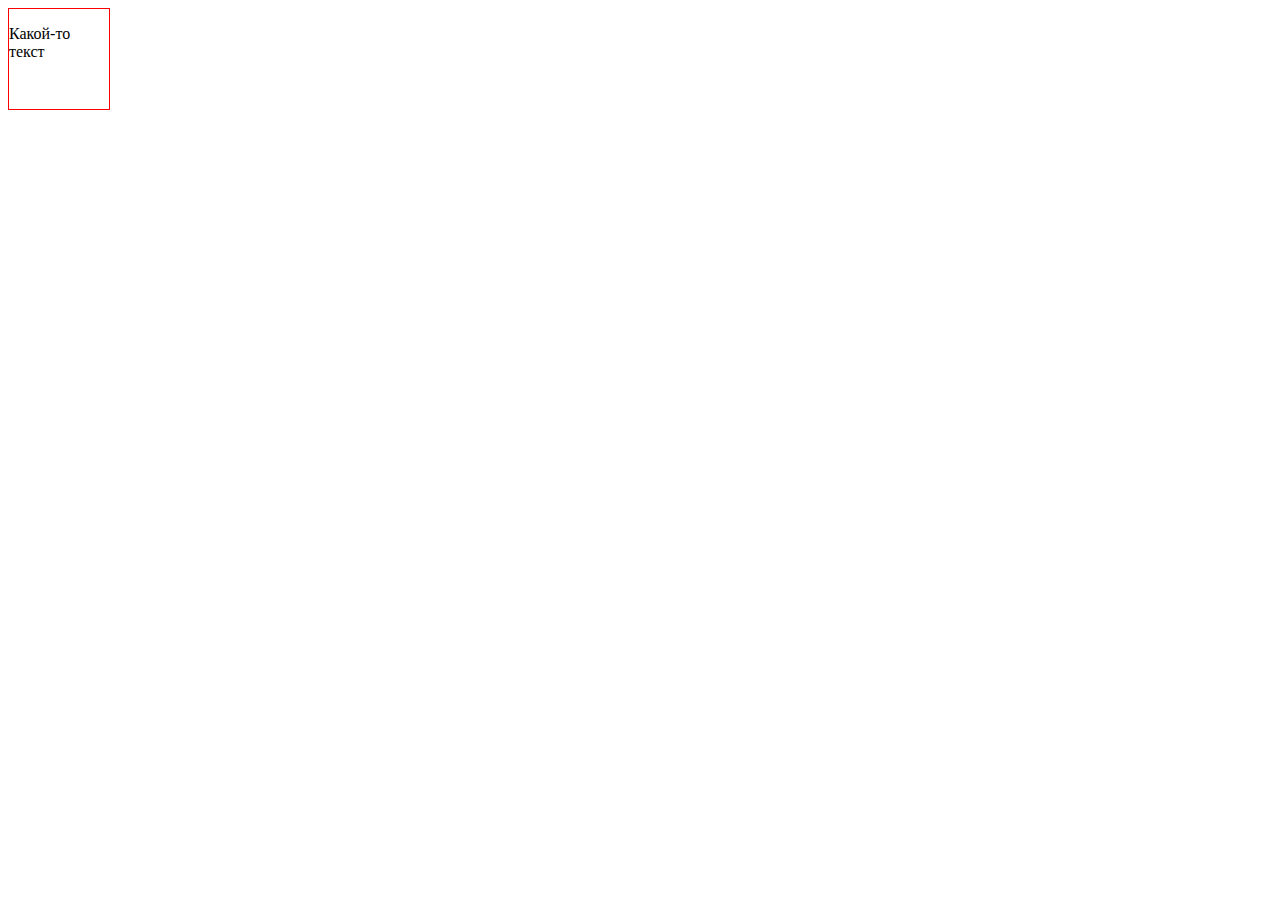
<file: test/test.html>
<!DOCTYPE html>
<html lang="en">
<head>
    <meta charset="UTF-8">
    <meta name="viewport" content="width=device-width, initial-scale=1.0">
    <title>Document</title>
</head>
<body>
    <div class="box" style="
        border: 1px solid red;
        width: 100px;
        height: 100px;">
        <p>Какой-то текст</p>
    </div>
    <script src="https://ajax.googleapis.com/ajax/libs/jquery/3.7.1/jquery.min.js"></script>
    <script>
        $(document).click('on', function(e) {
            var box = $('.box');
            if (!box.is(e.target) && box.has(e.target).length === 0) {
                box.hide();
            }
        })
    </script>
</body>
</html>
</file>
<file: css/style.css>
@import url("https://fonts.googleapis.com/css2?family=Italiana&display=swap");
@import url("https://fonts.googleapis.com/css2?family=Inter:wght@500&display=swap");
@import url("https://fonts.googleapis.com/css2?family=Inter:wght@200&display=swap");
@import url("https://fonts.googleapis.com/css2?family=Inter:wght@300&display=swap");
:root {
  --main-bg-color: #202023;
  --accent-color: #B47B48;
  --add-color: #fff;
}
ul {
  list-style: none;
}
a {
  text-decoration: none;
  color: #fff;
}
.main-menu-buy-btn::before {
  content: "";
  position: absolute;
  top: 0;
  left: 0;
  width: 0;
  height: 34px;
  background: rgba(255, 255, 255, 0.3);
  transition: all 1s ease;
}

.order::before {
  content: "";
  position: absolute;
  top: 0;
  left: 0;
  width: 0;
  height: 42px;
  background: rgba(255, 255, 255, 0.3);
  border-radius: 17px;
  transition: all 1s ease;
}
.order:hover:before,
.main-menu-buy-btn:hover::before {
  width: 100%;
}
.buy-button:hover {
  background-color: #c85312;
  transition: all 0.5s ease;
}
.neon {
  box-shadow: -1px 4px 53px 9px rgba(255, 0, 0, 1) inset;
  -webkit-box-shadow: -1px 4px 53px 9px rgba(255, 0, 0, 1) inset;
  -moz-box-shadow: -1px 4px 53px 9px rgba(255, 0, 0, 1) inset;
}
.container {
  max-width: 1440px;
  margin-left: -10px;
  background: #202023;
}
body {
  overflow-x: hidden;
  height: max-content;
}
header {
  background-image: url(https://s3-alpha-sig.figma.com/img/3eed/c1df/4a640fe6141b5401f2765425923249b8?Expires=1696204800&Signature=VJj5kDgwtnfKYeWQYsY~OUNARwRJ9ozK6pbOzYgQU~[base64]~CU~6v7iYEeb4iGdd3uNrblt3rKPQbuRjYnZezJGGGaCjbE3FNkYu2kBuv6t24A__&Key-Pair-Id=APKAQ4GOSFWCVNEHN3O4);
  background-size: 1440px 1024px;
  width: 1440px;
  backdrop-filter: blur(3px);
}
.blur-background {
  display: none;
  position: fixed;
  top: 0;
  left: 0;
  width: 100%;
  height: 100%;
  backdrop-filter: blur(5px);
  z-index: 9998;
}
.nav {
  color: #fff;
  font-family: Inter;
  font-size: 24px;
  font-style: normal;
  font-weight: 200;
  line-height: normal;
  margin-left: 146px;
  margin-top: 55px;
}
.ul li {
  display: inline-block;
  margin: 10px;
  padding: 0;
}

.title {
  color: #fff;
  font-family: Inter;
  font-size: 70px;
  font-style: normal;
  font-weight: 200;
  line-height: normal;
  margin-left: 156px;
}
.undertitle-text {
  color: #fff;
  font-family: "Inter", sans-serif;
  font-size: 21px;
  font-style: normal;
  font-weight: 300;
  line-height: normal;
  margin-left: 156px;
}
.buy-button {
  width: 207px;
  height: 57px;
  flex-shrink: 0;
  border: none;
  border-radius: 17px;
  background: #b47b48;
  color: #fff;
  font-family: Inter;
  font-size: 24px;
  font-style: normal;
  font-weight: 300;
  line-height: normal;
  margin-left: 157px;
  text-transform: uppercase;
  cursor: pointer;
  margin-top: 30px;
}

.neon {
  position: absolute;
  background-color: rgba(0, 0, 0, 0.7);
  color: white;
  padding: 10px;
  border-radius: 5px;
  transition: opacity 1s ease;
  box-shadow: -1px 1px 40px 1px rgba(255, 0, 0, 1);
  -webkit-box-shadow: -1px 1px 40px 1px rgba(255, 0, 0, 1);
  -moz-box-shadow: -1px 1px 40px 1px rgba(255, 0, 0, 1);
}

/* .popup-parent {
  width: 100%;
  height: 100%;
  z-index: 9998;
} */
.popup {
  overflow: hidden;
  position: fixed;
  margin-left: 225px;
  width: 990px;
  height: 669px;
  flex-shrink: 0;
  border: none;
  border-radius: 50px;
  background: #fff;
  z-index: 9999;
  animation: popup-fade-in 0.5s ease-in-out;
}
@keyframes popup-fade-in {
  0% {
    opacity: 0;
    transform: scale(0.5);
  }
  100% {
    opacity: 1;
    transform: scale(1);
  }
}
.form-title {
  color: #000;
  font-family: Inter;
  font-size: 48px;
  font-style: normal;
  font-weight: 200;
  line-height: normal;
  margin-left: 87px;
  transform: translateY(24px);
}
.address-input {
  width: 412px;
  height: 72px;
  flex-shrink: 0;
  background: #f5f5f5;
  border: none;
  color: #000;
  font-family: Inter;
  font-size: 24px;
  font-style: normal;
  font-weight: 200;
  line-height: normal;
  margin-top: 40px;
  margin-left: 83px;
}
.card-input {
  width: 412px;
  height: 72px;
  flex-shrink: 0;
  background: #f5f5f5;
  color: #000;
  font-family: Inter;
  font-size: 24px;
  font-style: normal;
  font-weight: 200;
  line-height: normal;
  margin-top: 71px;
  margin-left: 83px;
  border: none;
}
.form-btn {
  width: 207px;
  height: 57px;
  flex-shrink: 0;
  border: none;
  border-radius: 17px;
  background: #b47b48;
  color: #fff;
  font-family: Inter;
  font-size: 24px;
  font-style: normal;
  font-weight: 300;
  line-height: normal;
  text-transform: uppercase;
  margin-top: 54px;
  margin-left: 83px;
  cursor: pointer;
}
.closebtn {
  display: block;
  width: 30px;
  height: 30px;
  transform: translate(920px, -540px);
  --weight: 3px;
  --aa: 1px; /* anti-aliasing */
  --color: gray;
  border: none;
  border-radius: 3px;
  background: linear-gradient(
      45deg,
      transparent calc(50% - var(--weight) - var(--aa)),
      var(--color) calc(50% - var(--weight)),
      var(--color) calc(50% + var(--weight)),
      transparent calc(50% + var(--weight) + var(--aa))
    ),
    linear-gradient(
      -45deg,
      transparent calc(50% - var(--weight) - var(--aa)),
      var(--color) calc(50% - var(--weight)),
      var(--color) calc(50% + var(--weight)),
      transparent calc(50% + var(--weight) + var(--aa))
    );
  cursor: pointer;
}
.form-img {
  position: fixed;
  margin-left: 514px;
  transform: translateY(-430px);
}

.cookies {
  width: 310px;
  height: 225px;
  flex-shrink: 0;
  background: #272727;
  margin-left: 162px;
  margin-top: 140px;
}
.cookies-img01 {
  width: 150px;
  height: 225px;
  flex-shrink: 0;
  transform: translateY(-15px);
}
.cookies-img02 {
  width: 23px;
  height: 23px;
  flex-shrink: 0;
  fill: rgba(217, 217, 217, 0);
  stroke-width: 1px;
  stroke: #fff;
  transform: translate(-20px, -40px);
}
.cookies-cost {
  color: #fff;
  font-family: Inter;
  font-size: 24px;
  font-style: normal;
  font-weight: 200;
  line-height: normal;
  transform: translate(190px, -240px);
}
.cookies-signature {
  color: #fff;
  font-family: Inter;
  font-size: 16px;
  font-style: normal;
  font-weight: 500;
  line-height: normal;
  transform: translate(170px, -250px);
}
.cookies-buy-button {
  width: 79px;
  height: 34px;
  flex-shrink: 0;
  background: #c85312;
  border: none;
  color: #fff;
  font-family: Inter;
  font-size: 16px;
  font-style: normal;
  font-weight: 900;
  line-height: normal;
  transform: translate(200px, -230px);
  text-transform: uppercase;
  cursor: pointer;
}
.a1 {
  color: #fff;
  font-family: Inter;
  font-size: 16px;
  font-style: normal;
  font-weight: 800;
  line-height: normal;
  transform: translate(142.7px, -81.6px);
}

.croissant {
  width: 310px;
  height: 225px;
  flex-shrink: 0;
  background: #272727;
  margin-left: 576px;
  transform: translateY(-225px);
}
.croissant-img01 {
  width: 213px;
  height: 225px;
  flex-shrink: 0;
  margin-left: -5px;
}
.croissant-img02 {
  width: 23px;
  height: 23px;
  flex-shrink: 0;
  fill: rgba(217, 217, 217, 0);
  stroke-width: 1px;
  stroke: #fff;
  transform: translate(-25px, -40px);
}
.croissant-cost {
  color: #fff;
  font-family: Inter;
  font-size: 24px;
  font-style: normal;
  font-weight: 200;
  line-height: normal;
  transform: translate(220px, -240px);
}
.croissant-signature {
  color: #fff;
  font-family: Inter;
  font-size: 14px;
  font-style: normal;
  font-weight: 500;
  line-height: normal;
  transform: translate(215px, -260px);
}
.croissant-buy-button {
  width: 79px;
  height: 34px;
  flex-shrink: 0;
  background: #c85312;
  border: none;
  color: #fff;
  font-family: Inter;
  font-size: 16px;
  font-style: normal;
  font-weight: 900;
  line-height: normal;
  text-transform: uppercase;
  transform: translate(215px, -248px);
  cursor: pointer;
}
.a2 {
  color: #fff;
  font-family: Inter;
  font-size: 16px;
  font-style: normal;
  font-weight: 800;
  line-height: normal;
  transform: translate(195.8px, -81.54px);
}

.pie {
  width: 310px;
  height: 225px;
  flex-shrink: 0;
  background: #ebad51;
  margin-left: 1006px;
  transform: translateY(-450px);
}
.pie-img {
  width: 193px;
  height: 193px;
  flex-shrink: 0;
  margin-top: 28px;
}
.pie-cost {
  color: #fff;
  font-family: Inter;
  font-size: 24px;
  font-style: normal;
  font-weight: 200;
  line-height: normal;
  transform: translate(185px, -230px);
}
.pie-signature {
  color: #fff;
  font-family: Inter;
  font-size: 16px;
  font-style: normal;
  font-weight: 500;
  line-height: normal;
  transform: translate(185px, -240px);
}
.pie-buy-button {
  width: 79px;
  height: 34px;
  flex-shrink: 0;
  background: #c85312;
  border: none;
  color: #fff;
  font-family: Inter;
  font-size: 16px;
  font-style: normal;
  font-weight: 900;
  line-height: normal;
  text-transform: uppercase;
  transform: translate(200px, -230px);
  cursor: pointer;
}

.menu {
  border: 1px solid #fff;
  max-height: 775px;
}
.menu-title {
  color: #fff;
  font-family: "Inter", sans-serif;
  font-size: 64px;
  font-style: normal;
  font-weight: 100;
  line-height: normal;
  text-align: center;
  transform: translateY(-100px);
}

.breads {
  width: 328px;
  height: 229px;
  flex-shrink: 0;
  border: 1px solid #fff;
  margin-left: 275px;
  transform: translateY(-120px);
}
.bread-img {
  width: 294px;
  height: 184.39px;
  flex-shrink: 0;
  margin-top: 14px;
  margin-left: 20px;
}
.bread-subtitle {
  color: #fff;
  font-family: Inter;
  font-size: 25.92px;
  font-style: normal;
  font-weight: 800;
  line-height: normal;
  text-align: center;
  transform: translateY(-30px);
}
.bread-buy-button {
  width: 160px;
  height: 41px;
  flex-shrink: 0;
  border: none;
  border-radius: 17px;
  background: #b47b48;
  color: #fff;
  font-family: Inter;
  font-size: 25.92px;
  font-style: normal;
  font-weight: 800;
  line-height: normal;
  transform: translate(85px, -45px);
  cursor: pointer;
}

.bekary {
  width: 328px;
  height: 229px;
  flex-shrink: 0;
  border: 1px solid #fff;
  margin-left: 800px;
  transform: translateY(-350px);
}
.bekary-subtitle {
  color: #fff;
  font-family: Inter;
  font-size: 25.92px;
  font-style: normal;
  font-weight: 800;
  line-height: normal;
  transform: translate(140px, -325px);
}
.bekary-buy-button {
  width: 132px;
  height: 41px;
  flex-shrink: 0;
  border: none;
  border-radius: 17px;
  background: #b47b48;
  color: #fff;
  font-family: Inter;
  font-size: 25.92px;
  font-style: normal;
  font-weight: 800;
  line-height: normal;
  transform: translate(113px, -35px);
  cursor: pointer;
}
.bekary-img {
  transform: translateY(-50px);
}

.cakes-and-capcakes {
  width: 328px;
  height: 250px;
  flex-shrink: 0;
  border: 1px solid #fff;
  margin-left: 275px;
  transform: translateY(-290px);
}
.cakes-and-capcakes-img {
  transform: translate(30px, -15px);
}

.cakes-and-capcakes-subtitle {
  color: #fff;
  font-family: "Inter", sans-serif;
  font-family: "Roboto", sans-serif;
  font-size: 25.92px;
  font-style: normal;
  font-weight: 800;
  line-height: normal;
  transform: translate(60px, -80px);
}
.cakes-and-capcakes-buy-button {
  width: 160px;
  height: 41px;
  flex-shrink: 0;
  border: none;
  border-radius: 17px;
  background: #b47b48;
  color: #fff;
  font-family: Inter;
  font-size: 25.92px;
  font-style: normal;
  font-weight: 800;
  line-height: normal;
  transform: translate(90px, -85px);
  cursor: pointer;
}

.cookies-and-pretzels {
  width: 328px;
  height: 250px;
  flex-shrink: 0;
  border: 1px solid #fff;
  margin-left: 800px;
  transform: translateY(-542px);
}
.cookies-and-pretzels-img {
  margin-left: 50px;
}
.cookies-and-pretzels-cookies {
  width: 209px;
  height: 216px;
  flex-shrink: 0;
  margin-left: 47px;
}
.cookies-and-pretzels-subtitle {
  color: #fff;
  font-family: Inter;
  font-size: 25.92px;
  font-style: normal;
  font-weight: 800;
  line-height: normal;
  transform: translate(20px, -50px);
}
.cookies-and-pretzels-buy-button {
  width: 137px;
  height: 41px;
  flex-shrink: 0;
  border: none;
  border-radius: 17px;
  background: #b47b48;
  color: #fff;
  font-family: Inter;
  font-size: 25.92px;
  font-style: normal;
  font-weight: 800;
  line-height: normal;
  transform: translate(100px, -55px);
  cursor: pointer;
}

.quality-our-bekary {
  max-width: 1845px;
  flex-shrink: 0;
}
.quality-our-bekary-title {
  color: #fff;
  font-family: "Italiana", serif;
  font-size: 64px;
  font-style: normal;
  font-weight: 400;
  line-height: normal;
  transform: translate(600px, 36px);
}

.quality-our-bekary-ul {
  margin-left: -100px;
}
.quality-our-bekary-bread {
  width: 355.89px;
  height: 223px;
  flex-shrink: 0;
  margin-left: 192px;
  margin-top: -60px;
}
.quality-our-bekary-ul1 {
  width: 274.475px;
  height: 197.532px;
  flex-shrink: 0;
  background: rgba(242, 242, 242, 0.3);
  margin-left: 221px;
  transform: translateY(-15px);
}
.quality-our-bekary-ul1 > li {
  color: #fff;
  font-family: "Inter", sans-serif;
  font-size: 24px;
  font-style: normal;
  font-weight: 500;
  line-height: normal;
  transform: translate(-10px, 20px);
  margin-top: 2px;
}
.quality-our-bekary-cookies {
  width: 275px;
  height: 284px;
  flex-shrink: 0;
  transform: translate(566px, -325px);
}
.quality-our-bekary-ul2 {
  width: 274.475px;
  height: 197.532px;
  flex-shrink: 0;
  background: rgba(242, 242, 242, 0.3);
  margin-left: 221px;
  transform: translate(340px, -350px);
}
.quality-our-bekary-ul2 > li {
  color: #fff;
  font-family: "Inter", sans-serif;
  font-size: 24px;
  font-style: normal;
  font-weight: 500;
  line-height: normal;
  transform: translate(-10px, 30px);
  margin-top: 2px;
}

.quality-our-bekary-pie {
  width: 334px;
  height: 332px;
  flex-shrink: 0;
  transform: translate(950px, -800px);
}
.quality-our-bekary-ul3 {
  width: 274.475px;
  height: 197.532px;
  flex-shrink: 0;
  background: rgba(242, 242, 242, 0.3);
  margin-left: 221px;
  transform: translate(740px, -830px);
}
.quality-our-bekary-ul3 > li {
  color: #fff;
  font-family: "Inter", sans-serif;
  font-size: 24px;
  font-style: normal;
  font-weight: 500;
  line-height: normal;
  transform: translate(-10px, 13px);
  margin-top: 2px;
}

.our-advantages {
  width: 1440;
  flex-shrink: 0;
  background: url([data-uri]);
}
.our-advantages-gradient {
  width: 1440px;
  height: 580px;
  flex-shrink: 0;
  background: linear-gradient(90deg, #000 8.49%, rgba(3, 3, 3, 0) 77.17%);
}
.content {
  transform: translate(165px, -574px);
}
.our-advantages-title {
  color: #d9d9d9;
  font-family: "Italiana", sans-serif;
  font-size: 48px;
  font-style: normal;
  font-weight: 400;
  line-height: normal;
}
.first-advantage {
  width: 218.247px;
  height: 183px;
  flex-shrink: 0;
  margin-top: 70px;
  transform: translateX(90px);
}
.first-advantages-signature {
  color: #fff;
  font-family: Inter;
  font-size: 24px;
  font-style: normal;
  font-weight: 700;
  line-height: normal;
  transform: translate(70px, -15px);
}
.second-advantage {
  width: 218.247px;
  height: 194px;
  flex-shrink: 0;
  transform: translate(485px, -262px);
}
.second-advantages-signature {
  color: #fff;
  font-family: Inter;
  font-size: 24px;
  font-style: normal;
  font-weight: 700;
  line-height: normal;
  transform: translate(515px, -290px);
}
.third-advantage {
  width: 218.247px;
  height: 183px;
  flex-shrink: 0;
  transform: translate(850px, -540.5px);
}
.third-advantages-signature {
  color: #fff;
  font-family: Inter;
  font-size: 24px;
  font-style: normal;
  font-weight: 700;
  line-height: normal;
  transform: translate(850px, -557.5px);
}

.address {
  width: 1451px;
  flex-shrink: 0;
  border: 1px solid #fff;
}
.address-title {
  color: #fff;
  font-family: Italiana;
  font-size: 48px;
  font-style: normal;
  font-weight: 400;
  line-height: normal;
  margin-left: 160px;
}
iframe {
  width: 535.213px;
height: 487px;
flex-shrink: 0;
margin-left: 160px;
}

.how {
  color: #fff;
  font-family: Inter;
  font-size: 40px;
  font-style: normal;
  font-weight: 400;
  line-height: normal;
  margin-left: 830px;
  transform: translateY(-520px);
}
.tel-url {
  color: #fff;
  font-family: Inter;
  font-size: 24px;
  font-style: normal;
  font-weight: 300;
  line-height: normal;
  margin-left: 830px;
  position: absolute;
  transform: translateY(-520px);
}
.tik-tok-url {
  color: #fff;
  font-family: Inter;
  font-size: 24px;
  font-style: normal;
  font-weight: 300;
  line-height: normal;
  margin-left: 830px;
  transform: translateY(-420px);
}
.inst-url {
  color: #fff;
  font-family: Inter;
  font-size: 24px;
  font-style: normal;
  font-weight: 300;
  line-height: normal;
  margin-left: 830px;
  margin-top: 40px;
  transform: translateY(-420px);
}

.when {
  color: #fff;
  font-family: Inter;
  font-size: 40px;
  font-style: normal;
  font-weight: 400;
  line-height: normal;
  margin-left: 1091px;
  transform: translateY(-750px);
}
.when-inscription {
  color: #fff;
  font-family: "Inter", sans-serif;
  font-size: 24px;
  font-style: normal;
  font-weight: 200;
  line-height: normal;
  margin-left: 1091px;
  transform: translateY(-750px);
}

.info {
  width: 1446px;
  flex-shrink: 0;
}
.info-title {
  color: #fff;
  font-family: Inter;
  font-size: 40px;
  font-style: normal;
  font-weight: 200;
  line-height: normal;
  margin-left: 160px;
}
.info-inscription {
  color: #fff;
  font-family: Inter;
  font-size: 20px;
  font-style: normal;
  font-weight: 300;
  line-height: normal;
  margin-left: 177px;
  transform: translateY(-20px);
}

.about-title {
  color: #fff;
  margin-left: 560px;
  font-family: Inter;
  font-size: 24px;
  font-style: normal;
  font-weight: 300;
  line-height: normal;
  transform: translateY(-190px);
}
.about {
  color: #fff;
  font-family: "Inter", sans-serif;
  font-size: 24px;
  font-style: normal;
  font-weight: 300;
  line-height: normal;
  margin-top: -20px;
  margin-left: 560px;
  transform: translateY(-162px);
}
.movement-title {
  color: #fff;
  font-family: Inter;
  font-size: 24px;
  font-style: normal;
  font-weight: 300;
  line-height: normal;
  margin-left: 844px;
  transform: translateY(-345px);
}
.movement {
  color: #fff;
  font-family: Inter;
  font-size: 24px;
  font-style: normal;
  font-weight: 300;
  line-height: normal;
  margin-left: 844px;
  margin-top: -20px;
  transform: translateY(-318px);
}
.company-title {
  color: #fff;
  font-family: Inter;
  font-size: 24px;
  font-style: normal;
  font-weight: 300;
  line-height: normal;
  margin-left: 1119px;
  transform: translateY(-466px);
}
.company {
  color: #fff;
  font-family: Inter;
  font-size: 24px;
  font-style: normal;
  font-weight: 300;
  line-height: normal;
  margin-left: 1126px;
  margin-top: -20px;
  transform: translateY(-442px);
}

.agreement {
  color: #fff;
  text-align: center;
  font-family: Inter;
  font-size: 20px;
  font-style: normal;
  font-weight: 100;
  line-height: normal;
  transform: translateY(-280px);
  opacity: 0.4;
}
</file>
